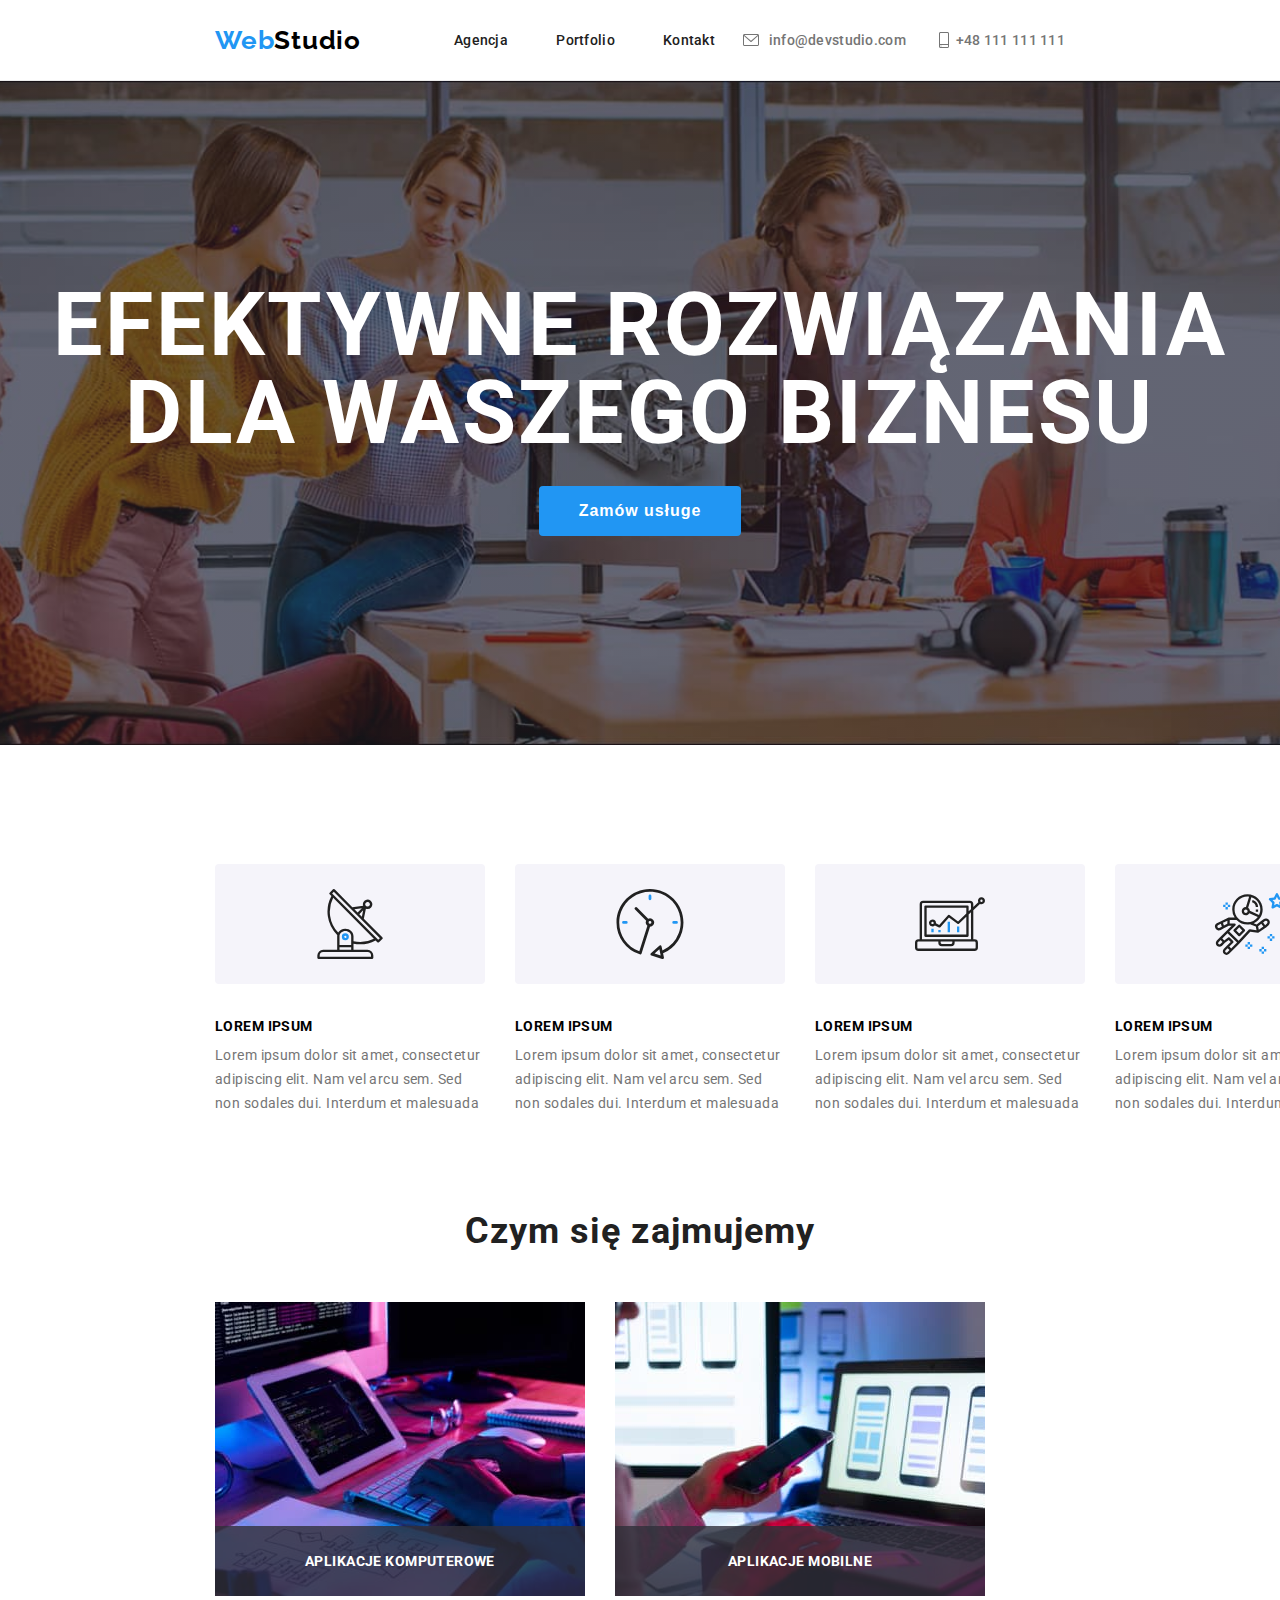
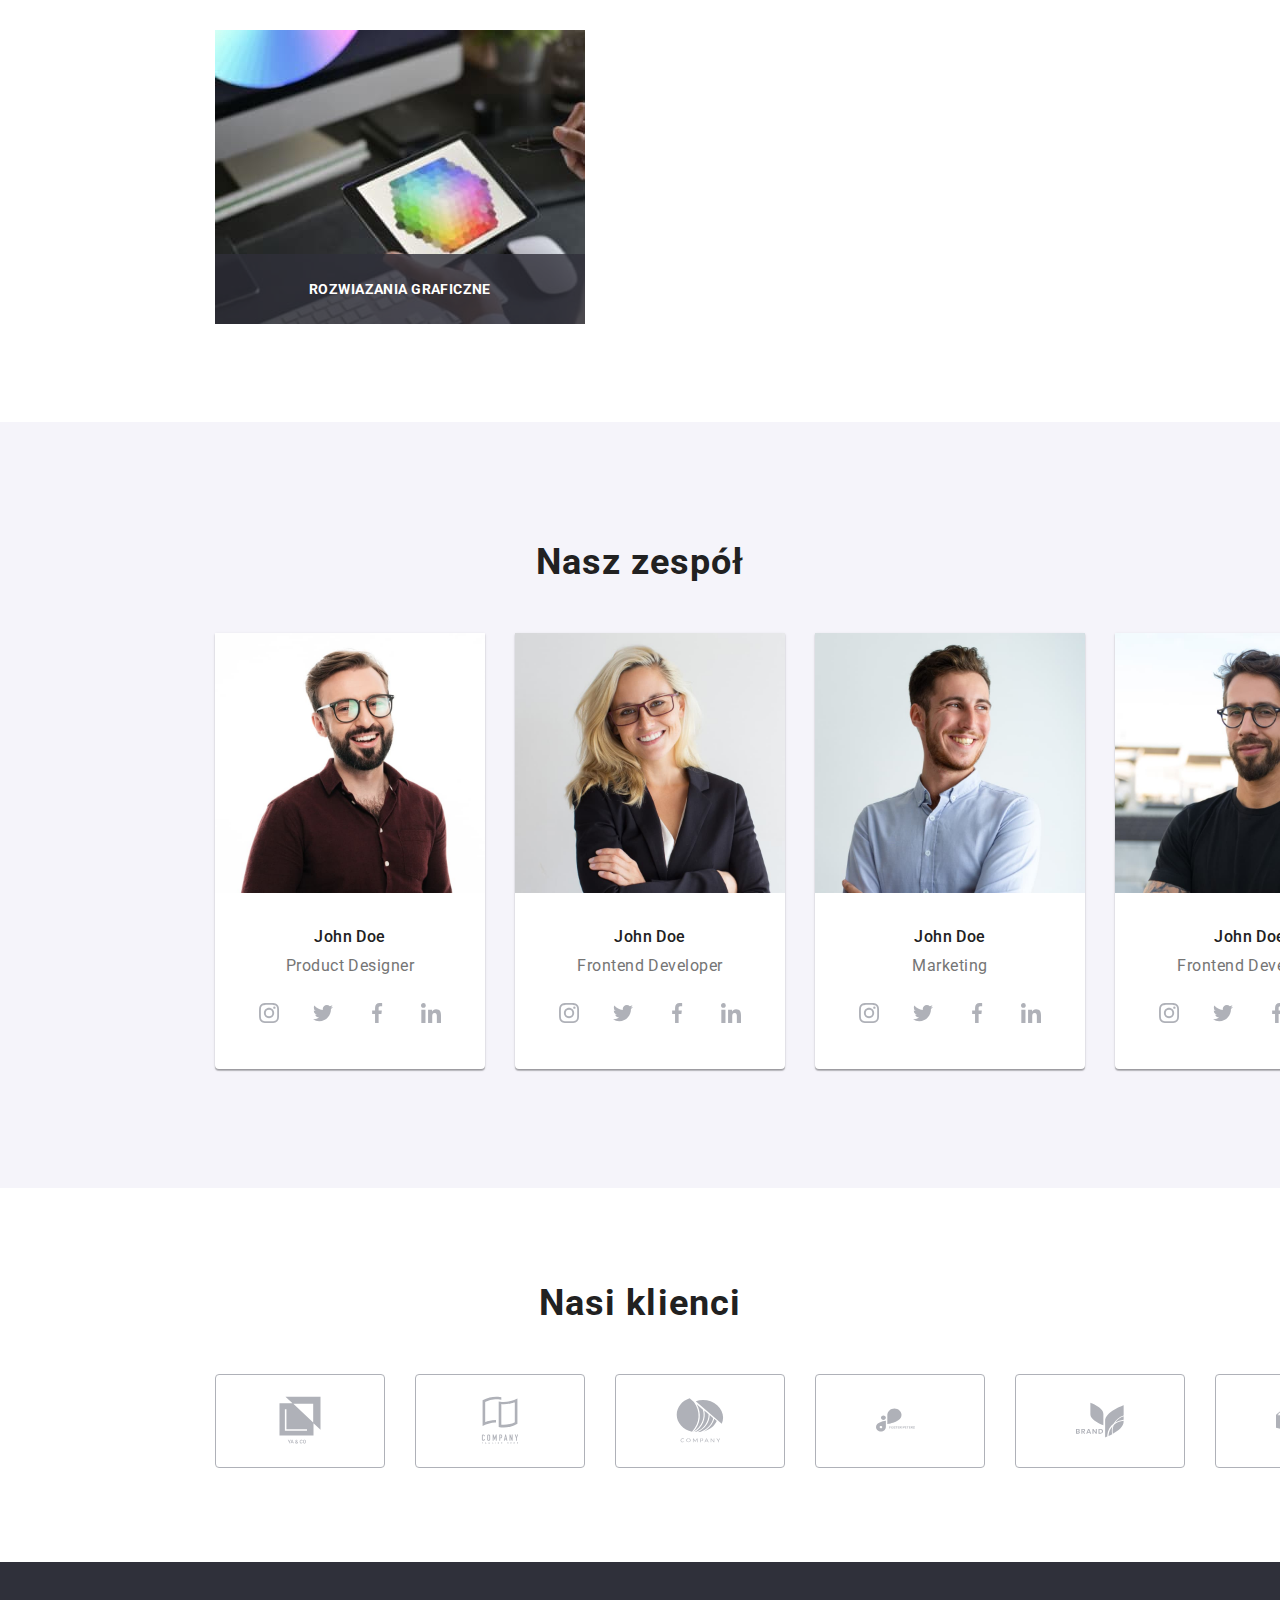
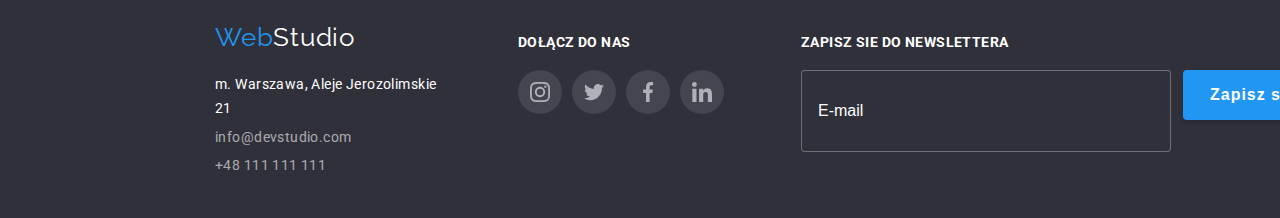
<file: index.html>
<!DOCTYPE html>
<html lang="pl">
  <head>
    <meta charset="UTF-8" />
    <meta http-equiv="X-UA-Compatible" content="IE=edge" />
    <meta name="viewport" content="width=device-width, initial-scale=1.0" />
    <title>WebStudio</title>
    <link rel="preconnect" href="https://fonts.googleapis.com" />
    <link rel="preconnect" href="https://fonts.gstatic.com" crossorigin />
    <link
      href="https://fonts.googleapis.com/css2?family=Montserrat:ital,wght@0,700;1,400&family=Raleway:wght@700&family=Roboto:wght@400;500;700;900&display=swap"
      rel="stylesheet"
    />
    <link
      rel="stylesheet"
      href="https://cdnjs.cloudflare.com/ajax/libs/modern-normalize/1.1.0/modern-normalize.min.css"
      integrity="sha512-wpPYUAdjBVSE4KJnH1VR1HeZfpl1ub8YT/NKx4PuQ5NmX2tKuGu6U/JRp5y+Y8XG2tV+wKQpNHVUX03MfMFn9Q=="
      crossorigin="anonymous"
      referrerpolicy="no-referrer"
    />
    <link rel="stylesheet" href="css/style.css" />
  </head>
  <body>
    <nav class="top-background">
      <section class="wrapper site-bar">
        <div class="site-nav">
          <h2 class="logo"><span class="blue">Web</span>Studio</h2>
          <div class="nav-main">
            <a class="header-nav nav-position" href="index.html">Agencja</a>
            <a class="header-nav" href="portfolio.html">Portfolio</a>
            <a class="header-nav" href="portfolio.html">Kontakt</a>
          </div>
        </div>
        <div class="site-nav">
          <div class="site-nav">
            <svg width="26" height="30" class="svg-color">
              <use href="./images/icons.svg#icon-envelope" width="16" class="svg-color"></use>
            </svg>
            <a class="header-nav brand-grey" href="mailto:info@devstudio.com">info@devstudio.com</a>
          </div>
          <div class="site-nav gap-between">
            <svg width="20" height="30">
              <use href="./images/icons.svg#icon-smartphone" class="svg-color" width="16"></use>
            </svg>
            <a class="header-nav brand-grey" href="tel:+48111111111">+48 111 111 111</a>
          </div>
        </div>
      </section>
    </nav>
    <main>
      <section class="background-img billboard">
        <h1>EFEKTYWNE ROZWIĄZANIA<br />DLA WASZEGO BIZNESU</h1>
        <button data-modal-open class="order-service" type="button">Zamów usługe</button>
      </section>
      <article class="wrapper space">
        <ul class="article-flex">
          <li>
            <div>
              <svg width="270" height="120" class="svg-box">
                <use href="./images/icons.svg#icon-antenna" height="70" y="25"></use>
              </svg>
              <h3 class="article-title">LOREM IPSUM</h3>
              <p class="article">
                Lorem ipsum dolor sit amet, consectetur adipiscing elit. Nam vel arcu sem. Sed non
                sodales dui. Interdum et malesuada
              </p>
            </div>
          </li>
          <li>
            <div>
              <svg width="270" height="120" class="svg-box">
                <use href="./images/icons.svg#icon-clock" height="70" y="25"></use>
              </svg>
              <h3 class="article-title">LOREM IPSUM</h3>
              <p class="article">
                Lorem ipsum dolor sit amet, consectetur adipiscing elit. Nam vel arcu sem. Sed non
                sodales dui. Interdum et malesuada
              </p>
            </div>
          </li>
          <li>
            <div>
              <svg width="270" height="120" class="svg-box">
                <use href="./images/icons.svg#icon-diagram" height="70" y="25"></use>
              </svg>
              <h3 class="article-title">LOREM IPSUM</h3>
              <p class="article">
                Lorem ipsum dolor sit amet, consectetur adipiscing elit. Nam vel arcu sem. Sed non
                sodales dui. Interdum et malesuada
              </p>
            </div>
          </li>
          <li>
            <div>
              <svg width="270" height="120" class="svg-box">
                <use href="./images/icons.svg#icon-astronaut" height="70" y="25"></use>
              </svg>
              <h3 class="article-title">LOREM IPSUM</h3>
              <p class="article">
                Lorem ipsum dolor sit amet, consectetur adipiscing elit. Nam vel arcu sem. Sed non
                sodales dui. Interdum et malesuada
              </p>
            </div>
          </li>
        </ul>
      </article>
      <section class="wrapper space">
        <h2 class="header-title">Czym się zajmujemy</h2>
        <ul class="flex-wrap">
          <li class="position">
            <img src="images/service/computer.jpg" alt="Ktoś pisze na kompuetrze" width="370" />
            <div class="photo-description position-child">APLIKACJE KOMPUTEROWE</div>
          </li>
          <li class="position">
            <img
              src="images/service/mobile.jpg"
              alt="Ktoś konfiguruje telefon komórkowy"
              width="370"
            />
            <div class="photo-description position-child">APLIKACJE MOBILNE</div>
          </li>
          <li class="position">
            <img
              src="images/service/tablet.jpg"
              alt="Ktoś wybiera kolor z palety na tablecie"
              width="370"
            />
            <div class="photo-description position-child">ROZWIAZANIA GRAFICZNE</div>
          </li>
        </ul>
      </section>
      <section class="team-background">
        <div class="wrapper">
          <h2 class="header-title">Nasz zespół</h2>
          <div>
            <ul class="team-flex">
              <li>
                <figure>
                  <img
                    src="images/team/productDesigner.jpg"
                    width="270"
                    alt="Mężczyzna z brodą, w okularach i brązowej koszuli"
                  />
                  <figcaption>
                    <b class="team-person">John Doe</b>
                    <p class="team-position">Product Designer</p>
                  </figcaption>
                  <div class="social-icons-group">
                    <a>
                      <svg width="44" height="44" class="social-icons">
                        <use href="./images/icons.svg#icon-instagram" width="20" x="12"></use>
                      </svg>
                    </a>
                    <a>
                      <svg width="44" height="44" class="social-icons">
                        <use href="./images/icons.svg#icon-twitter" width="20" x="12"></use>
                      </svg>
                    </a>
                    <a>
                      <svg width="44" height="44" class="social-icons">
                        <use href="./images/icons.svg#icon-facebook" width="20" x="12"></use>
                      </svg>
                    </a>
                    <a>
                      <svg width="44" height="44" class="social-icons">
                        <use href="./images/icons.svg#icon-linkedin" width="20" x="12"></use>
                      </svg>
                    </a>
                  </div>
                </figure>
              </li>
              <li>
                <figure>
                  <img
                    src="images/team/frontendDeveloper.jpg"
                    width="270"
                    alt="Kobieta, bolndynka, w okularach i marynarce"
                  />
                  <figcaption>
                    <b class="team-person">John Doe</b>
                    <p class="team-position">Frontend Developer</p>
                  </figcaption>
                  <div class="social-icons-group">
                    <a>
                      <svg width="44" height="44" class="social-icons">
                        <use href="./images/icons.svg#icon-instagram" width="20" x="12"></use>
                      </svg>
                    </a>
                    <a>
                      <svg width="44" height="44" class="social-icons">
                        <use href="./images/icons.svg#icon-twitter" width="20" x="12"></use>
                      </svg>
                    </a>
                    <a>
                      <svg width="44" height="44" class="social-icons">
                        <use href="./images/icons.svg#icon-facebook" width="20" x="12"></use>
                      </svg>
                    </a>
                    <a>
                      <svg width="44" height="44" class="social-icons">
                        <use href="./images/icons.svg#icon-linkedin" width="20" x="12"></use>
                      </svg>
                    </a>
                  </div>
                </figure>
              </li>
              <li>
                <figure>
                  <img
                    src="images/team/marketing.jpg"
                    width="270"
                    alt="Mężczyzna w jasnej koszuli z zarostem"
                  />
                  <figcaption>
                    <b class="team-person">John Doe</b>
                    <p class="team-position">Marketing</p>
                  </figcaption>
                  <div class="social-icons-group">
                    <a>
                      <svg width="44" height="44" class="social-icons">
                        <use href="./images/icons.svg#icon-instagram" width="20" x="12"></use>
                      </svg>
                    </a>
                    <a>
                      <svg width="44" height="44" class="social-icons">
                        <use href="./images/icons.svg#icon-twitter" width="20" x="12"></use>
                      </svg>
                    </a>
                    <a>
                      <svg width="44" height="44" class="social-icons">
                        <use href="./images/icons.svg#icon-facebook" width="20" x="12"></use>
                      </svg>
                    </a>
                    <a>
                      <svg width="44" height="44" class="social-icons">
                        <use href="./images/icons.svg#icon-linkedin" width="20" x="12"></use>
                      </svg>
                    </a>
                  </div>
                </figure>
              </li>
              <li>
                <figure>
                  <img
                    src="images/team/secoundFrontendDeveloper.jpg"
                    width="270"
                    alt="Mężczyzna z brodą, w okularach i czarnej koszulce"
                  />
                  <figcaption>
                    <b class="team-person">John Doe</b>
                    <p class="team-position">Frontend Developer</p>
                  </figcaption>
                  <div class="social-icons-group">
                    <a>
                      <svg width="44" height="44" class="social-icons">
                        <use href="./images/icons.svg#icon-instagram" width="20" x="12"></use>
                      </svg>
                    </a>
                    <a>
                      <svg width="44" height="44" class="social-icons">
                        <use href="./images/icons.svg#icon-twitter" width="20" x="12"></use>
                      </svg>
                    </a>
                    <a>
                      <svg width="44" height="44" class="social-icons">
                        <use href="./images/icons.svg#icon-facebook" width="20" x="12"></use>
                      </svg>
                    </a>
                    <a>
                      <svg width="44" height="44" class="social-icons">
                        <use href="./images/icons.svg#icon-linkedin" width="20" x="12"></use>
                      </svg>
                    </a>
                  </div>
                </figure>
              </li>
            </ul>
          </div>
        </div>
      </section>
      <section class="wrapper">
        <div class="margin-94">
          <h2 class="header-title">Nasi klienci</h2>
          <div class="article-flex">
            <div class="border">
              <svg width="168" height="90" class="company-icons">
                <use href="./images/icons.svg#icon-YACO-1" width="48" x="60"></use>
              </svg>
            </div>
            <div class="border">
              <svg width="168" height="90" class="company-icons">
                <use href="./images/icons.svg#icon-TAGLINE-HERE-2" width="48" x="60"></use>
              </svg>
            </div>
            <div class="border">
              <svg width="168" height="90" class="company-icons">
                <use href="./images/icons.svg#icon-Company-3" width="48" x="60"></use>
              </svg>
            </div>
            <div class="border">
              <svg width="168" height="90" class="company-icons">
                <use href="./images/icons.svg#icon-Foster-Peters-4" width="48" x="60"></use>
              </svg>
            </div>
            <div class="border">
              <svg width="168" height="90" class="company-icons">
                <use href="./images/icons.svg#icon-Brand-5" width="48" x="60"></use>
              </svg>
            </div>
            <div class="border">
              <svg width="168" height="90" class="company-icons">
                <use href="./images/icons.svg#icon-Company-TagLine-6" width="48" x="60"></use>
              </svg>
            </div>
          </div>
        </div>
      </section>
    </main>
    <footer class="footer-background">
      <div class="wrapper-footer">
        <div class="footer-flex">
          <div class="box-1">
            <p class="logo margin20">
              <span class="blue">Web</span><span class="white">Studio</span>
            </p>
            <address class="address">
              <p>m. Warszawa, Aleje Jerozolimskie 21</p>
              <a class="address color-gradient" href="mailto:info@devstudio.com">
                info@devstudio.com
              </a>
              <a class="address color-gradient" href="tel:+48111111111">+48 111 111 111</a>
            </address>
          </div>
          <div class="box-2">
            <h2 class="join-us margin20">DOŁĄCZ DO NAS</h2>
            <div class="social-icons-group justify-left">
              <a>
                <svg width="44" height="44" class="social-icons">
                  <circle r="22" class="circle-background" cx="22" cy="22" />
                  <use href="./images/icons.svg#icon-instagram" width="20" x="12"></use>
                </svg>
              </a>
              <a>
                <svg width="44" height="44" class="social-icons">
                  <circle r="22" class="circle-background" cx="22" cy="22" />
                  <use href="./images/icons.svg#icon-twitter" width="20" x="12"></use>
                </svg>
              </a>
              <a>
                <svg width="44" height="44" class="social-icons">
                  <circle r="22" class="circle-background" cx="22" cy="22" />
                  <use href="./images/icons.svg#icon-facebook" width="20" x="12"></use>
                </svg>
              </a>
              <a>
                <svg width="44" height="44" class="social-icons">
                  <circle r="22" class="circle-background" cx="22" cy="22" />
                  <use href="./images/icons.svg#icon-linkedin" width="20" x="12"></use>
                </svg>
              </a>
            </div>
          </div>
          <div class="box-3">
            <h2 class="join-us margin20">ZAPISZ SIE DO NEWSLETTERA</h2>
            <form class="newsletter-wrapper">
              <input
                type="email"
                name="newsletter-email"
                placeholder="E-mail"
                class="newsletter-input"
              />
              <button type="submit" class="newsletter-button">
                Zapisz się
                <svg width="24px" height="24px" class="send-svg">
                  <use href="./images/icons.svg#icon-send"></use>
                </svg>
              </button>
            </form>
          </div>
        </div>
      </div>
    </footer>
    <div class="is-hidden backdrop" data-modal>
      <div class="modal">
        <button class="modal-close" data-modal-close>&times;</button>
        <div>
          <header class="modal-title">Zostaw swoje dane w formularzu poniżej</header>
          <form name="personal_data_form" autocomplete="on" class="form-window">
            <div role="group" aria-labelledby="user_data">
              <div class="input-spacing">
                <label for="user_name" class="label">Imie</label>
                <div class="input-wrapper">
                  <input
                    type="text"
                    id="user_name"
                    name="user_name"
                    class="input-text-box"
                    required
                  />
                  <svg width="20px" height="20px" class="modal-icons">
                    <use href="./images/icons.svg#icon-person-modal"></use>
                  </svg>
                </div>
              </div>
              <div class="input-spacing">
                <label for="phone_number" class="label">Telefon</label>
                <div class="input-wrapper">
                  <input
                    type="text"
                    id="phone_number"
                    name="phone_number"
                    class="input-text-box"
                    title="Wprowadź numer w foracie 111-111-111"
                    pattern="[0-9]{3}-[0-9]{3}-[0-9]{3}"
                    required
                  />
                  <svg width="20px" height="20px" class="modal-icons">
                    <use href="./images/icons.svg#icon-phone-modal"></use>
                  </svg>
                </div>
              </div>
              <div class="input-spacing">
                <label for="email" class="label">Email</label>
                <div class="input-wrapper">
                  <input type="text" id="email" name="email" class="input-text-box" required />
                  <svg width="20px" height="20px" class="modal-icons">
                    <use href="./images/icons.svg#icon-email-modal"></use>
                  </svg>
                </div>
              </div>
              <div>
                <label for="feedback" class="label">Komentarz</label>
                <textarea
                  id="feedback"
                  name="feedback"
                  placeholder="Wprowadź tekst"
                  rows="5"
                  class="feedback"
                ></textarea>
              </div>
              <div class="policy-checkbox">
                <label id="policy" class="policy">
                  <svg width="17px" height="16px" class="check-icon">
                    <use href="./images/icons.svg#icon-check"></use>
                  </svg>
                  <input type="checkbox" for="policy" value="policy" required />
                  <div>
                    Oświadczam iż akceptuję <a href="" class="modal-links"> Regulamin</a> i
                    <a href="" class="modal-links"> Politykę Prywatności</a>
                  </div>
                </label>
              </div>
            </div>
            <div class="button-wrapper">
              <button type="submit" class="form-button">Wyślij</button>
            </div>
          </form>
        </div>
      </div>
    </div>
    <script src="./js/modal.js"></script>
  </body>
</html>
</file>
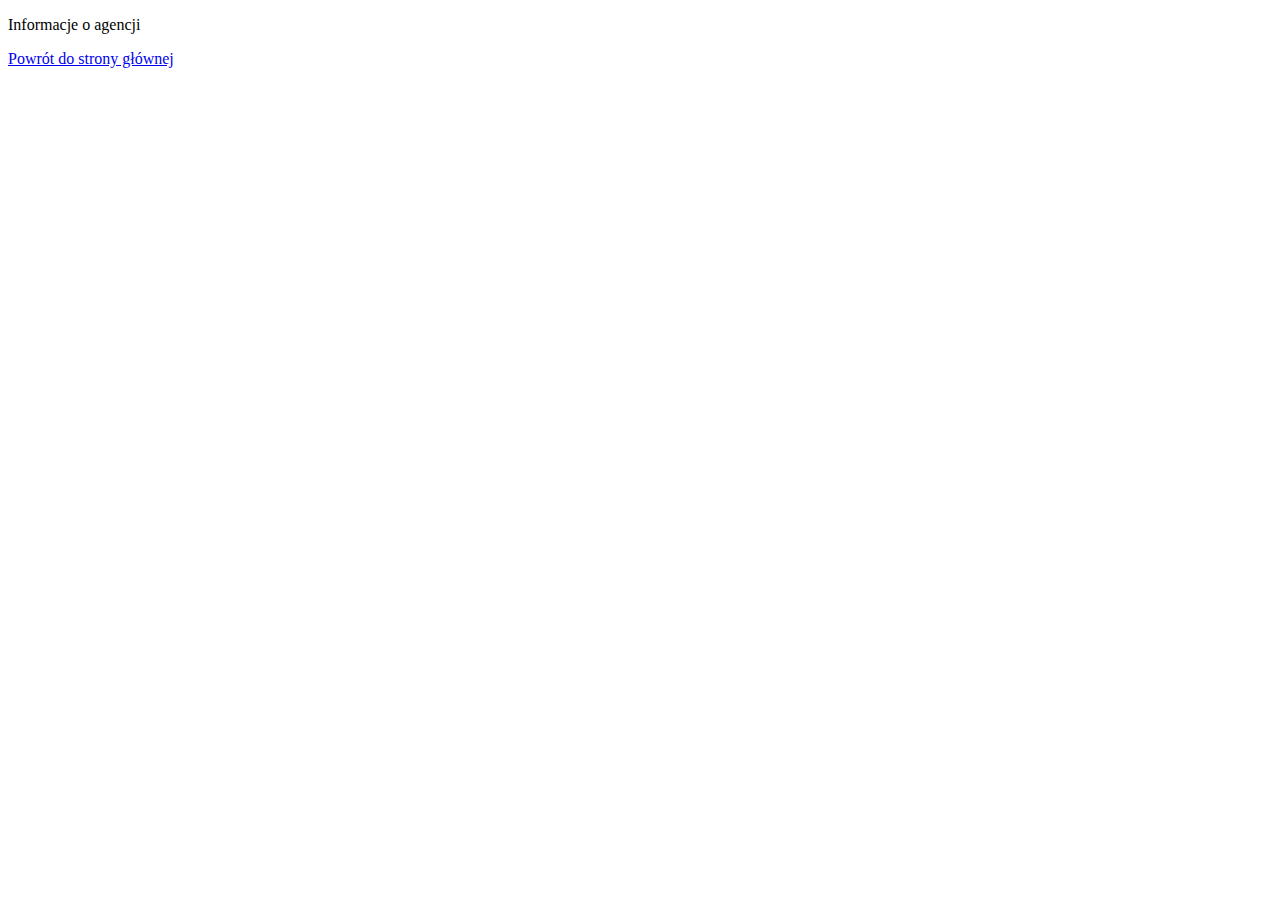
<file: agencja.html>
<!DOCTYPE html>
<html lang="pl">
  <head>
    <meta charset="UTF-8" />
    <meta http-equiv="X-UA-Compatible" content="IE=edge" />
    <meta name="viewport" content="width=device-width, initial-scale=1.0" />
    <title>Agencja</title>
  </head>
  <body>
    <p>Informacje o agencji</p>
    <a href="index.html">Powrót do strony głównej</a>
  </body>
</html>
</file>
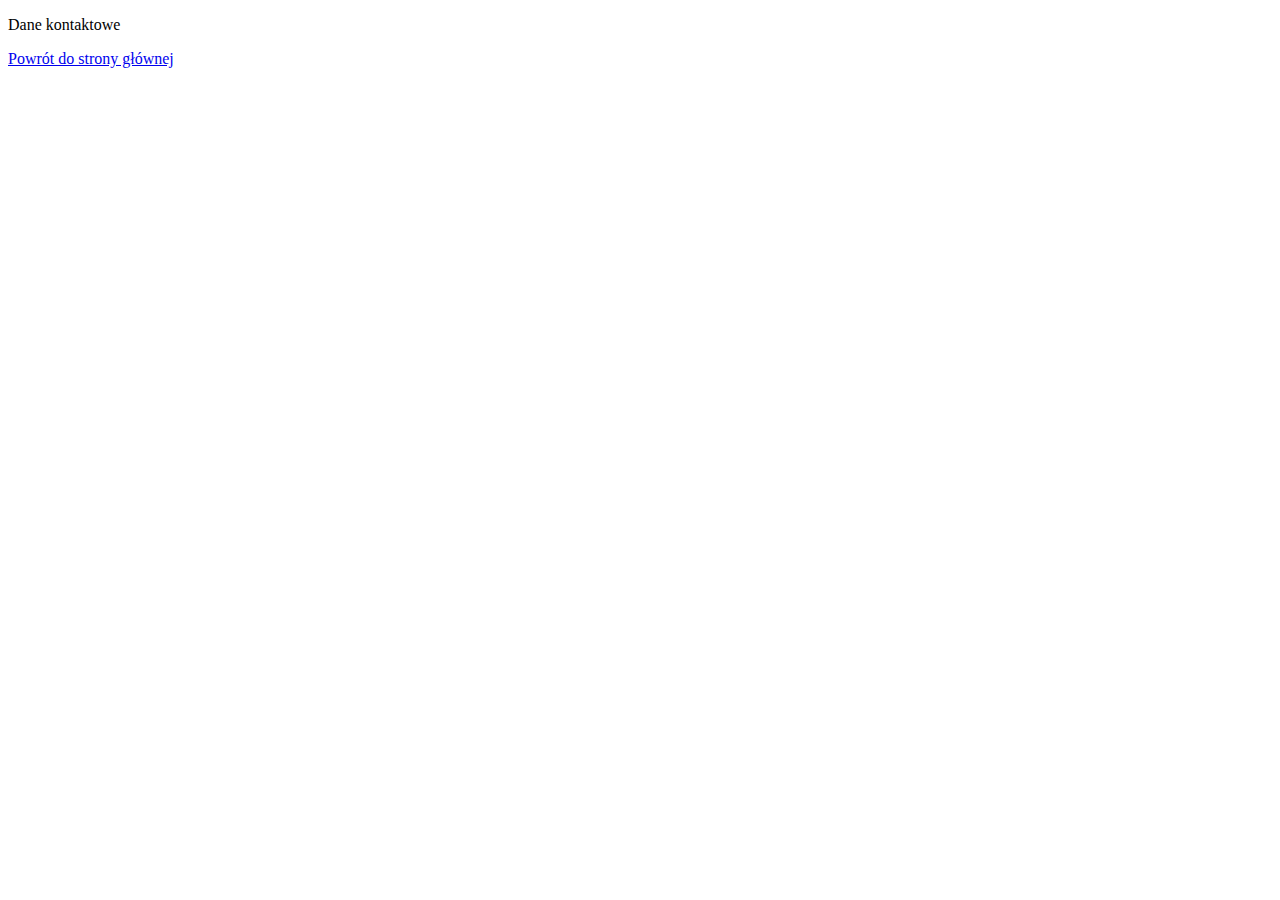
<file: kontakt.html>
<!DOCTYPE html>
<html lang="pl">
  <head>
    <meta charset="UTF-8" />
    <meta http-equiv="X-UA-Compatible" content="IE=edge" />
    <meta name="viewport" content="width=device-width, initial-scale=1.0" />
    <title>Kontakt</title>
  </head>
  <body>
    <p>Dane kontaktowe</p>
    <a href="index.html">Powrót do strony głównej</a>
  </body>
</html>
</file>
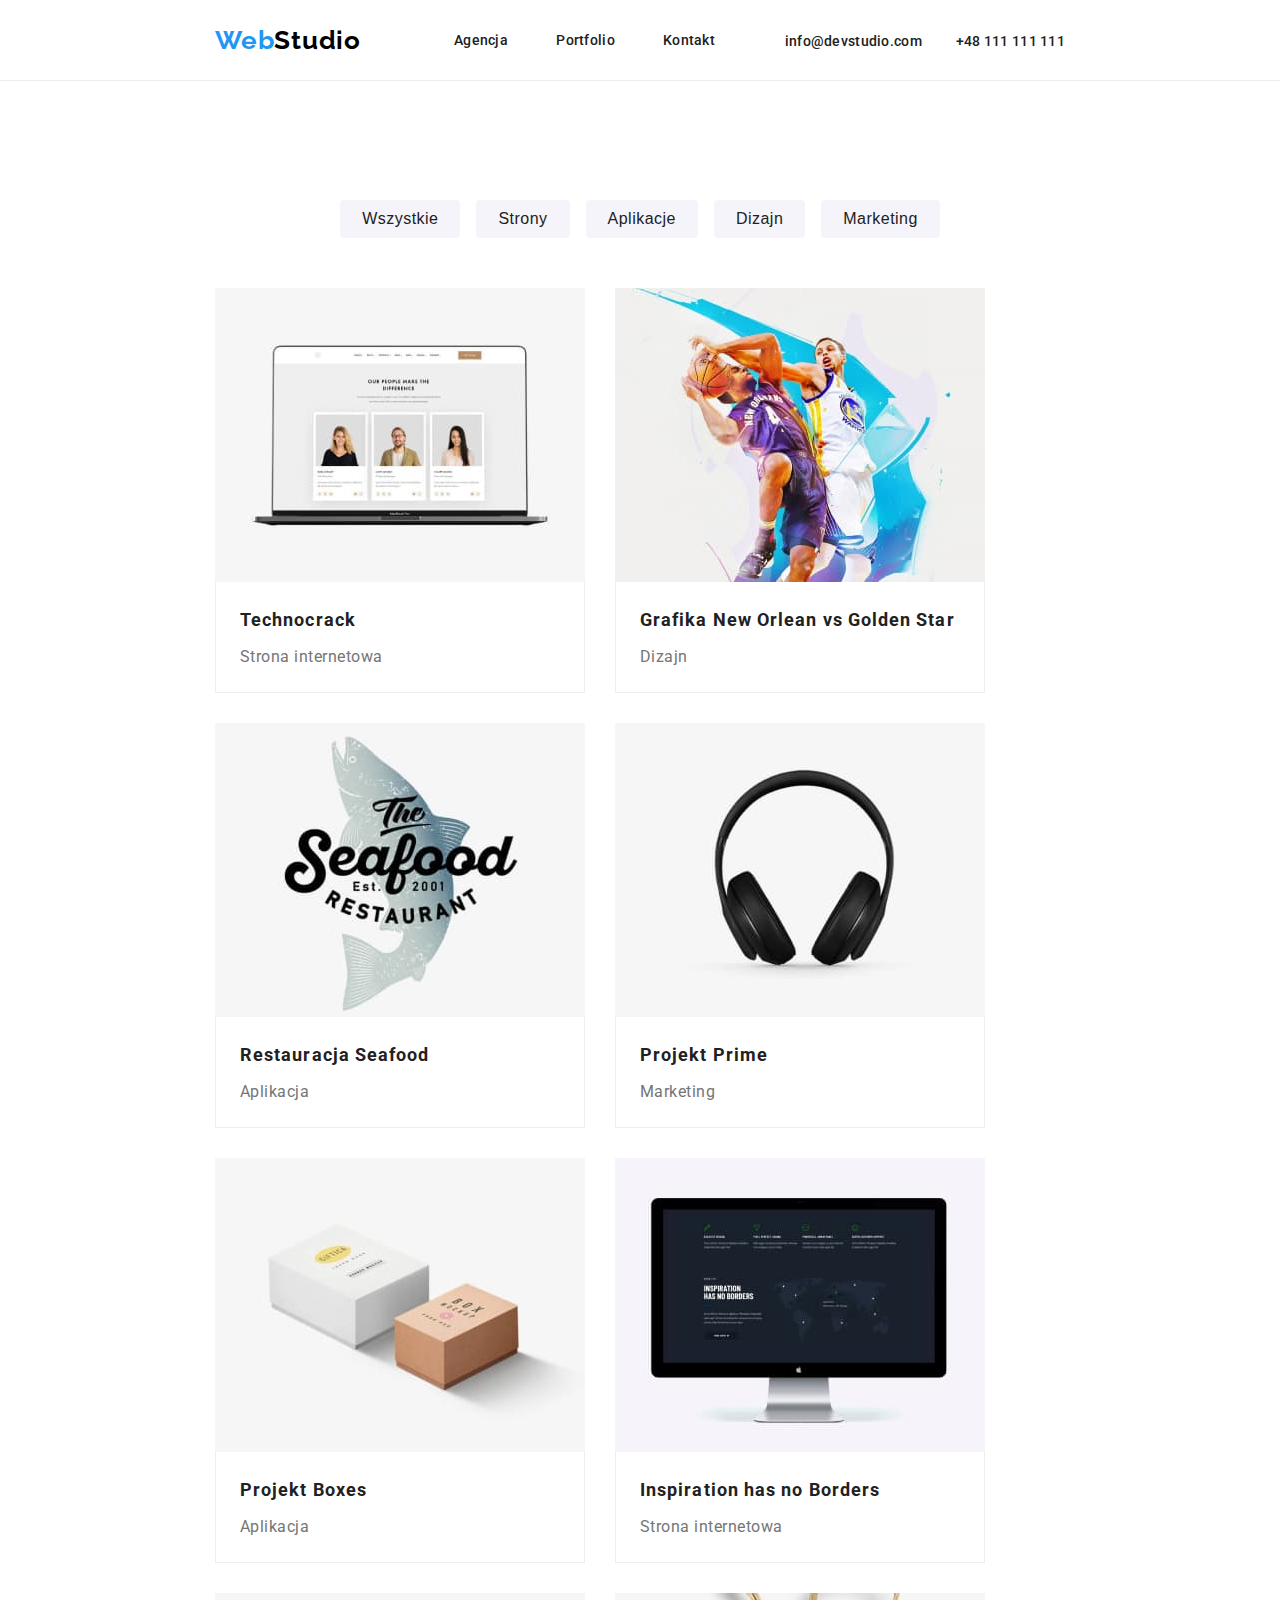
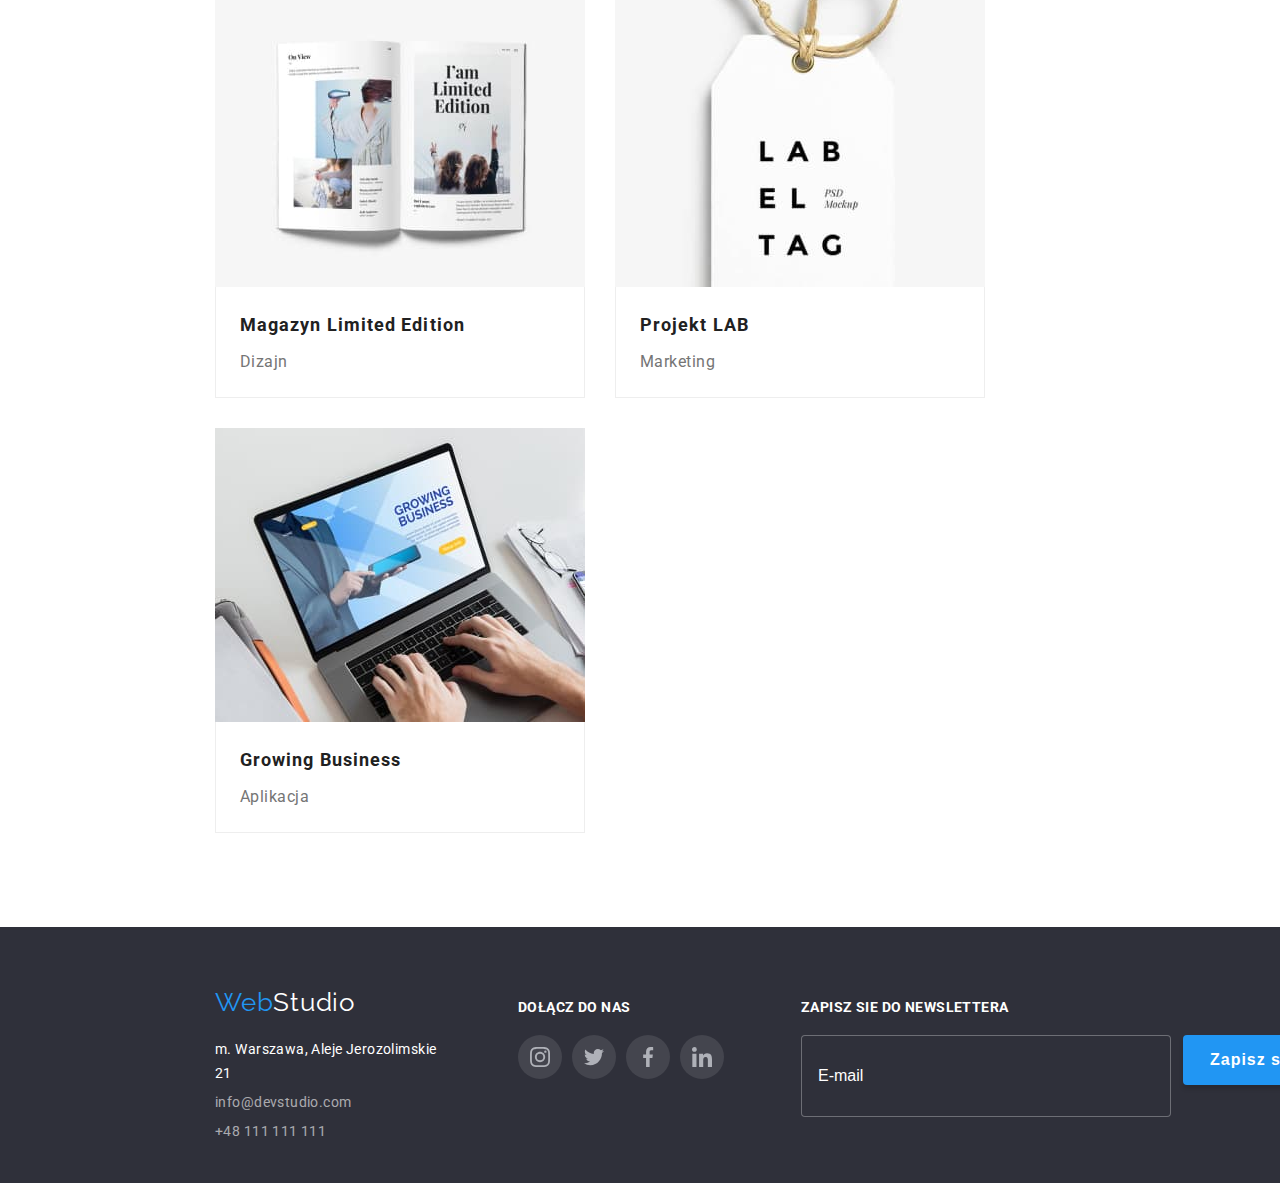
<file: portfolio.html>
<!DOCTYPE html>
<html lang="pl">
  <head>
    <meta charset="UTF-8" />
    <meta http-equiv="X-UA-Compatible" content="IE=edge" />
    <meta name="viewport" content="width=device-width, initial-scale=1.0" />
    <title>Portfolio</title>
    <link rel="preconnect" href="https://fonts.googleapis.com" />
    <link rel="preconnect" href="https://fonts.gstatic.com" crossorigin />
    <link
      href="https://fonts.googleapis.com/css2?family=Montserrat:ital,wght@0,700;1,400&family=Raleway:wght@700&family=Roboto:wght@400;500;700;900&display=swap"
      rel="stylesheet"
    />
    <link
      rel="stylesheet"
      href="https://cdnjs.cloudflare.com/ajax/libs/modern-normalize/1.1.0/modern-normalize.min.css"
      integrity="sha512-wpPYUAdjBVSE4KJnH1VR1HeZfpl1ub8YT/NKx4PuQ5NmX2tKuGu6U/JRp5y+Y8XG2tV+wKQpNHVUX03MfMFn9Q=="
      crossorigin="anonymous"
      referrerpolicy="no-referrer"
    />
    <link rel="stylesheet" href="css/style.css" />
  </head>
  <body>
    <nav class="top-background">
      <section class="wrapper site-bar">
        <div class="site-nav">
          <h2 class="logo"><span class="blue">Web</span>Studio</h2>
          <div class="nav-main">
            <a class="header-nav" href="index.html">Agencja</a>
            <a class="header-nav nav-position" href="portfolio.html">Portfolio</a>
            <a class="header-nav" href="portfolio.html">Kontakt</a>
          </div>
        </div>
        <div>
          <a class="header-nav" href="mailto:info@devstudio.com">info@devstudio.com</a>
          <a class="header-nav gap-between" href="tel:+48111111111">+48 111 111 111</a>
        </div>
      </section>
    </nav>
    <main class="wrapper">
      <header class="portfolio-buttons">
        <button class="buttons" type="button">Wszystkie</button>
        <button class="buttons" type="button">Strony</button>
        <button class="buttons" type="button">Aplikacje</button>
        <button class="buttons" type="button">Dizajn</button>
        <button class="buttons" type="button">Marketing</button>
      </header>
      <section class="space">
        <ul class="flex-wrap">
          <li>
            <figure class="figure-shadow">
              <div class="photo-animation">
                <img
                  src="./images/portfolio/technocrack.jpg"
                  alt="Otwarty laptop z widocznym menu strony przedstawiającej 3 osoby"
                  width="370"
                  class="middle"
                />
                <p class="hidden-text">
                  Technocrack jest popularną platformą wykorzystywaną do rozpowszechniania
                  koronawirusa. Firmy wykorzystują tę platformę do celów szpiegowskich i ataków na
                  niezabezpieczone serwery konkurencji
                </p>
              </div>
              <figcaption>
                <p class="proj-description">Technocrack</p>
                <p class="proj-type">Strona internetowa</p>
              </figcaption>
            </figure>
          </li>
          <li>
            <figure class="figure-shadow">
              <div class="photo-animation">
                <img
                  src="./images/portfolio/basketballPlayers.jpg"
                  alt="Dwóch zawodników gra w poszykówkę"
                  width="370"
                  class="middle"
                />
                <p class="hidden-text">
                  Technocrack jest popularną platformą wykorzystywaną do rozpowszechniania
                  koronawirusa. Firmy wykorzystują tę platformę do celów szpiegowskich i ataków na
                  niezabezpieczone serwery konkurencji
                </p>
              </div>
              <figcaption>
                <p class="proj-description">Grafika New Orlean vs Golden Star</p>
                <p class="proj-type">Dizajn</p>
              </figcaption>
            </figure>
          </li>
          <li>
            <figure class="figure-shadow">
              <div class="photo-animation">
                <img
                  src="./images/portfolio/seaFood.jpg"
                  alt="Logo restauracji z owocami morza"
                  width="370"
                  class="middle"
                />
                <p class="hidden-text">
                  Technocrack jest popularną platformą wykorzystywaną do rozpowszechniania
                  koronawirusa. Firmy wykorzystują tę platformę do celów szpiegowskich i ataków na
                  niezabezpieczone serwery konkurencji
                </p>
              </div>
              <figcaption>
                <p class="proj-description">Restauracja Seafood</p>
                <p class="proj-type">Aplikacja</p>
              </figcaption>
            </figure>
          </li>
          <li>
            <figure class="figure-shadow">
              <div class="photo-animation">
                <img
                  src="./images/portfolio/headphones.jpg"
                  alt="słuchawki"
                  width="370"
                  class="middle"
                />
                <p class="hidden-text">
                  Technocrack jest popularną platformą wykorzystywaną do rozpowszechniania
                  koronawirusa. Firmy wykorzystują tę platformę do celów szpiegowskich i ataków na
                  niezabezpieczone serwery konkurencji
                </p>
              </div>
              <figcaption>
                <p class="proj-description">Projekt Prime</p>
                <p class="proj-type">Marketing</p>
              </figcaption>
            </figure>
          </li>
          <li>
            <figure class="figure-shadow">
              <div class="photo-animation">
                <img
                  src="./images/portfolio/boxes.jpg"
                  alt="Dwa pudełka"
                  width="370"
                  class="middle"
                />
                <p class="hidden-text">
                  Technocrack jest popularną platformą wykorzystywaną do rozpowszechniania
                  koronawirusa. Firmy wykorzystują tę platformę do celów szpiegowskich i ataków na
                  niezabezpieczone serwery konkurencji
                </p>
              </div>
              <figcaption>
                <p class="proj-description">Projekt Boxes</p>
                <p class="proj-type">Aplikacja</p>
              </figcaption>
            </figure>
          </li>
          <li>
            <figure class="figure-shadow">
              <div class="photo-animation">
                <img
                  src="./images/portfolio/display.jpg"
                  alt="Monitor komputeraz z widocznym menu strony"
                  width="370"
                  class="middle"
                />
                <p class="hidden-text">
                  Technocrack jest popularną platformą wykorzystywaną do rozpowszechniania
                  koronawirusa. Firmy wykorzystują tę platformę do celów szpiegowskich i ataków na
                  niezabezpieczone serwery konkurencji
                </p>
              </div>
              <figcaption>
                <p class="proj-description">Inspiration has no Borders</p>
                <p class="proj-type">Strona internetowa</p>
              </figcaption>
            </figure>
          </li>
          <li>
            <figure class="figure-shadow">
              <div class="photo-animation">
                <img
                  src="./images/portfolio/magazine.jpg"
                  alt="Otwarty artykuł w magazynie"
                  width="370"
                  class="middle"
                />
                <p class="hidden-text">
                  Technocrack jest popularną platformą wykorzystywaną do rozpowszechniania
                  koronawirusa. Firmy wykorzystują tę platformę do celów szpiegowskich i ataków na
                  niezabezpieczone serwery konkurencji
                </p>
              </div>
              <figcaption>
                <p class="proj-description">Magazyn Limited Edition</p>
                <p class="proj-type">Dizajn</p>
              </figcaption>
            </figure>
          </li>
          <li>
            <figure class="figure-shadow">
              <div class="photo-animation">
                <img
                  src="./images/portfolio/label.jpg"
                  alt="Etykieta z napisem LAB EL TAG"
                  width="370"
                  class="middle"
                />
                <p class="hidden-text">
                  Technocrack jest popularną platformą wykorzystywaną do rozpowszechniania
                  koronawirusa. Firmy wykorzystują tę platformę do celów szpiegowskich i ataków na
                  niezabezpieczone serwery konkurencji
                </p>
              </div>
              <figcaption>
                <p class="proj-description">Projekt LAB</p>
                <p class="proj-type">Marketing</p>
              </figcaption>
            </figure>
          </li>
          <li>
            <figure class="figure-shadow">
              <div class="photo-animation">
                <img
                  src="./images/portfolio/laptop.jpg"
                  alt="Otwarty laptop na stronie internetowej Growing Buisness"
                  width="370"
                  class="middle"
                />
                <p class="hidden-text">
                  Technocrack jest popularną platformą wykorzystywaną do rozpowszechniania
                  koronawirusa. Firmy wykorzystują tę platformę do celów szpiegowskich i ataków na
                  niezabezpieczone serwery konkurencji
                </p>
              </div>
              <figcaption>
                <p class="proj-description">Growing Business</p>
                <p class="proj-type">Aplikacja</p>
              </figcaption>
            </figure>
          </li>
        </ul>
      </section>
    </main>
    <footer class="footer-background">
      <div class="wrapper-footer">
        <div class="footer-flex">
          <div class="box-1">
            <p class="logo margin20">
              <span class="blue">Web</span><span class="white">Studio</span>
            </p>
            <address class="address">
              <p>m. Warszawa, Aleje Jerozolimskie 21</p>
              <a class="address color-gradient" href="mailto:info@devstudio.com">
                info@devstudio.com
              </a>
              <a class="address color-gradient" href="tel:+48111111111">+48 111 111 111</a>
            </address>
          </div>
          <div class="box-2">
            <h2 class="join-us margin20">DOŁĄCZ DO NAS</h2>
            <div class="social-icons-group justify-left">
              <a>
                <svg width="44" height="44" class="social-icons">
                  <circle r="22" class="circle-background" cx="22" cy="22" />
                  <use href="./images/icons.svg#icon-instagram" width="20" x="12"></use>
                </svg>
              </a>
              <a>
                <svg width="44" height="44" class="social-icons">
                  <circle r="22" class="circle-background" cx="22" cy="22" />
                  <use href="./images/icons.svg#icon-twitter" width="20" x="12"></use>
                </svg>
              </a>
              <a>
                <svg width="44" height="44" class="social-icons">
                  <circle r="22" class="circle-background" cx="22" cy="22" />
                  <use href="./images/icons.svg#icon-facebook" width="20" x="12"></use>
                </svg>
              </a>
              <a>
                <svg width="44" height="44" class="social-icons">
                  <circle r="22" class="circle-background" cx="22" cy="22" />
                  <use href="./images/icons.svg#icon-linkedin" width="20" x="12"></use>
                </svg>
              </a>
            </div>
          </div>
          <div class="box-3">
            <h2 class="join-us margin20">ZAPISZ SIE DO NEWSLETTERA</h2>
            <form class="newsletter-wrapper">
              <input
                type="email"
                name="newsletter-email"
                placeholder="E-mail"
                class="newsletter-input"
              />
              <button type="submit" class="newsletter-button">
                Zapisz się
                <svg width="24px" height="24px" class="send-svg">
                  <use href="./images/icons.svg#icon-send"></use>
                </svg>
              </button>
            </form>
          </div>
        </div>
      </div>
    </footer>
  </body>
</html>
</file>
<file: css/style.css>
/* GENERAL */

:root {
  --brand-blue: rgb(33, 150, 243);
  --brand-black: rgb(33, 33, 33);
  --brand-grey: rgb(117, 117, 117);
  --brand-lightgrey: rgb(175, 177, 184);
}
body {
  font-family: "Roboto", sans-serif;
}

ul {
  list-style: none;
}

a {
  text-decoration: none;
}

* {
  margin: 0;
  padding: 0;
}
.wrapper {
  max-width: 1600px;
  margin: 25px auto;
  padding: 0 215px;
}

/*LOGO*/
.logo {
  font-family: Raleway;
  font-size: 1.625rem;
  color: rgb(0, 0, 0);
  line-height: 1.17;
  letter-spacing: 0.03em;
  margin-right: 93px;
}
.blue {
  color: var(--brand-blue);
}
.white {
  color: rgb(255, 255, 255);
}
/* END LOGO*/

/* NAVIGATION BAR */

.top-background {
  border-bottom: 1px solid rgb(236, 236, 236);
}

.header-nav {
  font-size: 0.875rem;
  font-weight: 500;
  line-height: 1.17;
  color: var(--brand-black);
  letter-spacing: 0.02em;
  text-decoration: none;
}

.site-bar {
  display: flex;
  align-items: center;
  justify-content: space-between;
}

.site-nav {
  display: flex;
  align-items: center;
  justify-items: center;
}

.nav-main {
  width: 261px;
  display: flex;
  justify-content: space-between;
}

.gap-between {
  margin-left: 30px;
}

.brand-grey {
  color: var(--brand-grey);
}

.nav-position {
  position: relative;
}

.nav-position:hover::after,
.nav-position:focus::after {
  content: "";
  height: 4px;
  width: 53px;
  background-color: var(--brand-blue);
  position: absolute;
  border-radius: 2px;
  left: 0;
  top: 45px;
}

/* SEMI CLASSES-> ACTION*/
.header-nav:hover,
.header-nav:focus,
.address:hover,
.address:focus {
  color: var(--brand-blue);
}

/* END NAVIGATION BAR */

/* NAVIGATION BUTTONS IN PORTFOLIO */

.portfolio-buttons {
  justify-content: center;
  display: inline-flex;
  width: 100%;
  margin: 94px 0 50px 0;
}

.buttons {
  background-color: rgb(245, 244, 250);
  color: var(--brand-black);
  font-size: 1rem;
  font-weight: 500;
  line-height: 1.63;
  letter-spacing: 0.03em;
  border: none;
  border-radius: 4px;
  margin: 0 8px;
  padding: 6px 22px;
}
.buttons:hover,
.buttons:focus {
  background-color: var(--brand-blue);
  color: rgb(255, 255, 255);
  cursor: pointer;
  box-shadow: 0px 2px 2px 0px rgba(0, 0, 0, 0.12);
}

.photo-description {
  background-color: rgba(47, 48, 58, 0.8);
  height: 70px;
  width: 370px;
  color: rgb(255, 255, 255);
  font-size: 0.875rem;
  font-weight: 700;
  line-height: 1rem;
  letter-spacing: 0.03em;
  display: flex;
  align-items: center;
  justify-content: center;
}

.position {
  position: relative;
}

.position-child {
  position: absolute;
  top: 224px;
}

/* END NAVIGATION BUTTONS IN PORTFOLIO */

/* PORTFOLIO PROJECT - PHOTOS */

.flex-wrap {
  display: flex;
  flex-wrap: wrap;
  gap: 30px;
  margin: 0 auto;
  padding: 0;
  justify-content: flex-start;
  width: 100%;
}

.middle {
  vertical-align: middle;
}

.figure-shadow:hover {
  box-shadow: 0px 4px 4px 0px rgba(0, 0, 0, 0.25);
  cursor: pointer;
}

.flex-wrap figcaption {
  border: 1px solid rgb(238, 238, 238);
  border-top: 0;
  padding: 20px 24px 20px 24px;
}

.proj-description {
  font-size: 1.125rem;
  font-weight: 700;
  line-height: 36px;
  letter-spacing: 0.06em;
  color: var(--brand-black);
  margin: 0 0 4px 0;
}

.proj-type {
  font-size: 1rem;
  font-weight: 400;
  line-height: 30px;
  letter-spacing: 0.03em;
  color: var(--brand-grey);
  margin: 4px 0 0 0;
}

.photo-animation {
  position: relative;
  width: 370px;
  height: 294px;
  overflow: hidden;
}

.hidden-text {
  position: absolute;
  top: 0px;
  width: 370px;
  height: 294px;
  background-color: rgba(33, 150, 243, 0.9);
  padding: 49px 45px 49px 24px;
  font-size: 1.125rem;
  font-weight: 400;
  line-height: 28px;
  letter-spacing: 0.03rem;
  color: rgb(255, 255, 255);
  transform: translateY(100%);
}

.photo-animation:hover .hidden-text {
  transform: translateY(0);
  transition-duration: 250ms;
  transition-timing-function: cubic-bezier(0.4, 0, 0.2, 1);
}

/* END PORTFOLIO PROJECT - PHOTOS */

/*INDEX HTML - WEB STUDIO*/

/* BUTTON "Zamów usługe"*/
.order-service {
  background-color: var(--brand-blue);
  color: rgb(255, 255, 255);
  font-size: 1rem;
  font-weight: 700;
  line-height: 1.875;
  letter-spacing: 0.06em;
  border: none;
  border-radius: 4px;
  padding: 10px 40px;
}

.order-service:hover,
.order-service:focus,
.form-button:hover,
.form-button:focus,
.newsletter-button:focus,
.newsletter-button:hover {
  background-color: rgb(245, 244, 250);
  color: var(--brand-black);
  cursor: pointer;
}

.backdrop {
  position: fixed;
  top: 0;
  left: 0;
  right: 0;
  bottom: 0;
  background-color: rgba(0, 0, 0, 0.2);
  cursor: not-allowed;
  display: flex;
  justify-content: center;
  align-items: center;
  opacity: 1;
  transform: scale(1);
  transition: transform 2s cubic-bezier(0.4, 0, 0.2, 1), opacity 2s cubic-bezier(0.4, 0, 0.2, 1);
}

.is-hidden {
  opacity: 0;
  pointer-events: none;
  transform: scale(0);
}

.modal {
  width: 528px;
  height: 581px;
  position: relative;
  cursor: initial;
  background-color: #ffffff;
  box-shadow: 0px 1px 3px rgba(0, 0, 0, 0.12), 0px 1px 1px rgba(0, 0, 0, 0.14),
    0px 2px 1px rgba(0, 0, 0, 0.2);
  border-radius: 4px;
}

.modal-close {
  width: 30px;
  height: 30px;
  border-radius: 50%;
  position: absolute;
  top: 8px;
  color: black;
  right: 8px;
  display: flex;
  justify-content: center;
  align-items: center;
  font-size: 1.5rem;
  border: 1px solid rgba(0, 0, 0, 0.1);
  background-color: var(--white);
  transition: background-color 250ms cubic-bezier(0.4, 0, 0.2, 1),
    opacity 250ms cubic-bezier(0.4, 0, 0.2, 1);
}

.modal-close:hover {
  cursor: pointer;
  background-color: lightgrey;
}

/* END BUTTON "Zamów usługe" */

.background-img {
  background-image: linear-gradient(rgba(47, 48, 58, 0.4), rgba(47, 48, 58, 0.4)),
    url("../images/backgroundTeam.jpg");
  background-repeat: no-repeat;
  background-size: auto 100%;
  background-position: center;
}

.billboard {
  font-family: Roboto;
  font-size: 2.75rem;
  font-weight: 900;
  line-height: 5.5rem;
  letter-spacing: 0.06em;
  text-align: center;
  color: rgb(255, 255, 255);
  max-width: 100%;
  padding: 200px 0;
  max-width: 1600px;
  margin: 0 auto;
}

.header-title {
  font-size: 2.25rem;
  font-weight: 700;
  line-height: 1.167;
  letter-spacing: 0.03em;
  color: var(--brand-black);
  text-align: center;
  margin: 0 0 50px 0;
}

/* CLASSES FOR ARTICLE LOREM */
.article-flex {
  display: flex;
  gap: 30px;
}

.article-header {
  font-size: 0.875rem;
  font-weight: 700;
  line-height: 1.14;
  letter-spacing: 0.03em;
}

.article {
  font-size: 0.875rem;
  font-weight: 400;
  line-height: 1.71;
  letter-spacing: 0.03em;
  text-align: left;
  color: var(--brand-grey);
}

.article-title {
  font-size: 0.875rem;
  font-weight: 700;
  line-height: 1rem;
  letter-spacing: 0.03em;
  text-align: left;
  margin: 30px 0 10px 0;
}

/* END CLASSES FOR ARTICLE LOREM */

/* CLASSES FOR TEAM */

.team-flex {
  display: flex;
  gap: 30px;
  justify-content: flex-start;
  width: 100%;
}

.team-flex figure {
  padding: 0 0 30px 0;
  background-color: rgb(255, 255, 255);
  box-shadow: 0px 1px 3px rgba(0, 0, 0, 0.12), 0px 1px 1px rgba(0, 0, 0, 0.14),
    0px 2px 1px rgba(0, 0, 0, 0.2);
  border-radius: 0px 0px 4px 4px;
}

.team-person {
  font-size: 1rem;
  font-weight: 500;
  line-height: 1.1875;
  letter-spacing: 0.03em;
  text-align: center;
  display: block;
  color: var(--brand-black);
  margin: 30px 0 10px 0;
  padding: 0;
}

.team-position {
  font-size: 1rem;
  font-weight: 400;
  line-height: 1.1875;
  letter-spacing: 0.03em;
  color: var(--brand-grey);
  text-align: center;
  margin: 0;
  padding: 0;
}

.team-background {
  background-color: rgb(245, 244, 250);
  width: 100%;
  padding: 94px 0 94px 0;
}

.space {
  margin-bottom: 94px;
}

.margin-94 {
  margin: 94px 0;
}

/*END INDEX HTML - WEB STUDIO*/

/* NASI KLIENCI */

/* FOOTER DESCRIPTION */

.footer {
  padding: 60px 0 60px 215px;
}

.margin20 {
  margin-bottom: 20px;
}

.wrapper-footer {
  max-width: 1600px;
  margin: 0 auto;
  padding: 60px 215px;
}

.margin60 {
  margin: 60px 0;
}

.footer-background {
  background-color: rgb(47, 48, 58);
}

.address {
  font-style: normal;
  font-weight: 400;
  font-size: 0.875rem;
  line-height: 1.71;
  color: rgb(255, 255, 255);
  letter-spacing: 0.03em;
  text-decoration: none;
  max-height: 81px;
  display: flex;
  flex-direction: column;
  margin: 0;
  padding: 0;
  gap: 5px;
}

.color-gradient {
  color: rgba(255, 255, 255, 0.6);
}

.footer-flex {
  display: flex;
  gap: 70px;
  margin: 0;
}

.box-1 {
  width: 246px;
  margin: 0;
  padding: 0;
}

.box-2 {
  width: 206px;
  margin-top: 12px;
  margin-bottom: 40px;
}

.box-3 {
  width: 570px;
  margin-top: 12px;
  margin-left: 7px;
}

.join-us {
  font-size: 0.875rem;
  font-weight: 700;
  line-height: 1rem;
  letter-spacing: 0.03em;
  text-align: left;
  color: rgb(255, 255, 255);
}

.newsletter-button {
  width: 200px;
  height: 50px;
  background: var(--brand-blue);
  box-shadow: 0px 4px 4px rgba(0, 0, 0, 0.15);
  border-radius: 4px;
  font-weight: 700;
  font-size: 1rem;
  line-height: 1.875rem;
  display: flex;
  justify-content: center;
  align-items: center;
  gap: 24px;
  letter-spacing: 0.06em;
  color: #ffffff;
  box-shadow: 0px 4px 4px rgba(0, 0, 0, 0.15);
  border-radius: 4px;
  border: 0;
}

.newsletter-wrapper {
  display: flex;
}

.newsletter-input {
  width: 358px;
  height: 50px;
  border: 1px solid rgba(255, 255, 255, 0.3);
  outline: 0;
  border-radius: 4px;
  background-color: rgb(47, 48, 58);
  margin-right: 12px;
  padding: 15px 16px;
  color: rgb(255, 255, 255);
}

.newsletter-input::placeholder {
  font-weight: 400;
  font-size: 16px;
  line-height: 20px;
  color: rgb(255, 255, 255);
}

.send-svg {
  fill: white;
}

.newsletter-button:hover .send-svg {
  fill: var(--brand-black);
}

/* END FOOTER DESCRIPTION */

/* SVG */

.svg-color {
  fill: var(--brand-grey);
}

.svg-color:hover {
  fill: var(--brand-blue);
  stroke: var(--brand-blue);
}

.svg-color:focus {
  fill: var(--brand-blue);
}

.svg-box {
  background-color: rgb(245, 244, 250);
  border-radius: 4px;
  margin-top: 94px;
}

.social-icons {
  fill: var(--brand-lightgrey);
}

.social-icons:hover,
.social-icons:focus {
  cursor: pointer;
  fill: rgb(255, 255, 255);
  background-color: var(--brand-blue);
  border-radius: 50%;
}

.social-icons-group {
  display: flex;
  justify-content: center;
  gap: 10px;
  margin-top: 16px;
}

.justify-left {
  justify-content: left;
}

.circle-background {
  fill: rgba(255, 255, 255, 0.1);
}

.company-icons {
  fill: var(--brand-lightgrey);
  margin: 0;
  padding: 0;
  vertical-align: middle;
}

.company-icons:hover,
.company-icons:focus {
  cursor: pointer;
  fill: var(--brand-blue);
}

.border:hover,
.border:focus {
  border-color: var(--brand-blue);
}

.border {
  width: 170px;
  height: 92px;
  border-color: var(--brand-lightgrey);
  border-style: solid;
  border-width: 1px;
  border-radius: 4px;
}

.order-service:hover,
.header-nav:hover,
.social-icons:hover,
.svg-color:hover,
.company-icons:hover,
.address:hover,
.input-text-box:hover,
.input-text-box:focus,
.newsletter-button:focus,
.newsletter-button:hover {
  transition: 250ms;
}

/* MODAL */

.modal-title {
  text-align: center;
  font-size: 1.25rem;
  font-weight: 700;
  line-height: 1.44rem;
  letter-spacing: 0.03em;
  margin: 40px 0 12px 0;
}

.label {
  font-size: 0.75rem;
  font-weight: 400;
  line-height: 0.875rem;
  letter-spacing: 0.01em;
  color: var(--brand-grey);
  margin-bottom: 4px;
}

.form-window {
  padding: 12px 40px 40px 40px;
}
.input-spacing {
  margin-bottom: 10px;
}

.input-text-box {
  height: 40px;
  border: 1px solid rgba(33, 33, 33, 0.2);
  border-radius: 4px;
  padding-left: 42px;
  outline: none;
  width: 100%;
  box-shadow: 0px 2px 1px rgba(0, 0, 0, 0.1);
}

.input-wrapper {
  display: flex;
  position: relative;
}

.modal-icons {
  position: absolute;
  top: 50%;
  transform: translate(50%, -50%);
}

.feedback::placeholder {
  font-weight: 400;
  font-size: 0.75rem;
  line-height: 0.875rem;
  letter-spacing: 0.01em;
  color: rgba(117, 117, 117, 0.5);
  margin: 0;
}

.feedback {
  height: 120px;
  padding: 12px 16px;
  margin-bottom: 20px;
  overflow: auto;
  resize: none;

  border: 1px solid rgba(33, 33, 33, 0.2);
  border-radius: 4px;

  outline: none;
  width: 100%;
  box-shadow: 0px 2px 1px rgba(0, 0, 0, 0.1);
}

.policy-checkbox {
  position: relative;
  gap: 8px;
  margin-bottom: 30px;
}

.policy {
  font-weight: 400;
  font-size: 0.875rem;
  line-height: 1.5rem;
  letter-spacing: 0.03em;
  color: #757575;
  display: flex;
  justify-content: center;
  align-items: center;
}

.modal-links {
  text-decoration: underline;
  color: var(--brand-blue);
}

.form-button {
  width: 200px;
  height: 50px;
  background: #2196f3;
  box-shadow: 0px 4px 4px rgba(0, 0, 0, 0.15);
  border-radius: 4px;
  font-weight: 700;
  font-size: 16px;
  line-height: 30px;
  color: rgb(255, 255, 255);
  border: none;
}

.button-wrapper {
  display: flex;
  justify-content: center;
}

.policy input {
  appearance: none;
  width: 16px;
  height: 15px;
  border: 2px solid black;
  border-radius: 4px;
  margin-right: 7px;
}

.check-icon {
  position: absolute;
  left: 18px;
  transform: translateX(50%);
  transform: scale(0);
  transition: 200ms;
}

.policy input:checked {
  border-color: rgb(255, 255, 255);
}

.policy:has(input:checked) .check-icon {
  transform: scale(1);
}

.input-text-box:hover,
.input-text-box:focus,
.newsletter-input:focus,
.newsletter-input:hover,
.feedback:hover,
.feedback:focus {
  border-color: var(--brand-blue);
}

.input-text-box:hover + .modal-icons {
  fill: var(--brand-blue);
}

.input-text-box:focus + .modal-icons {
  fill: var(--brand-blue);
}
</file>
